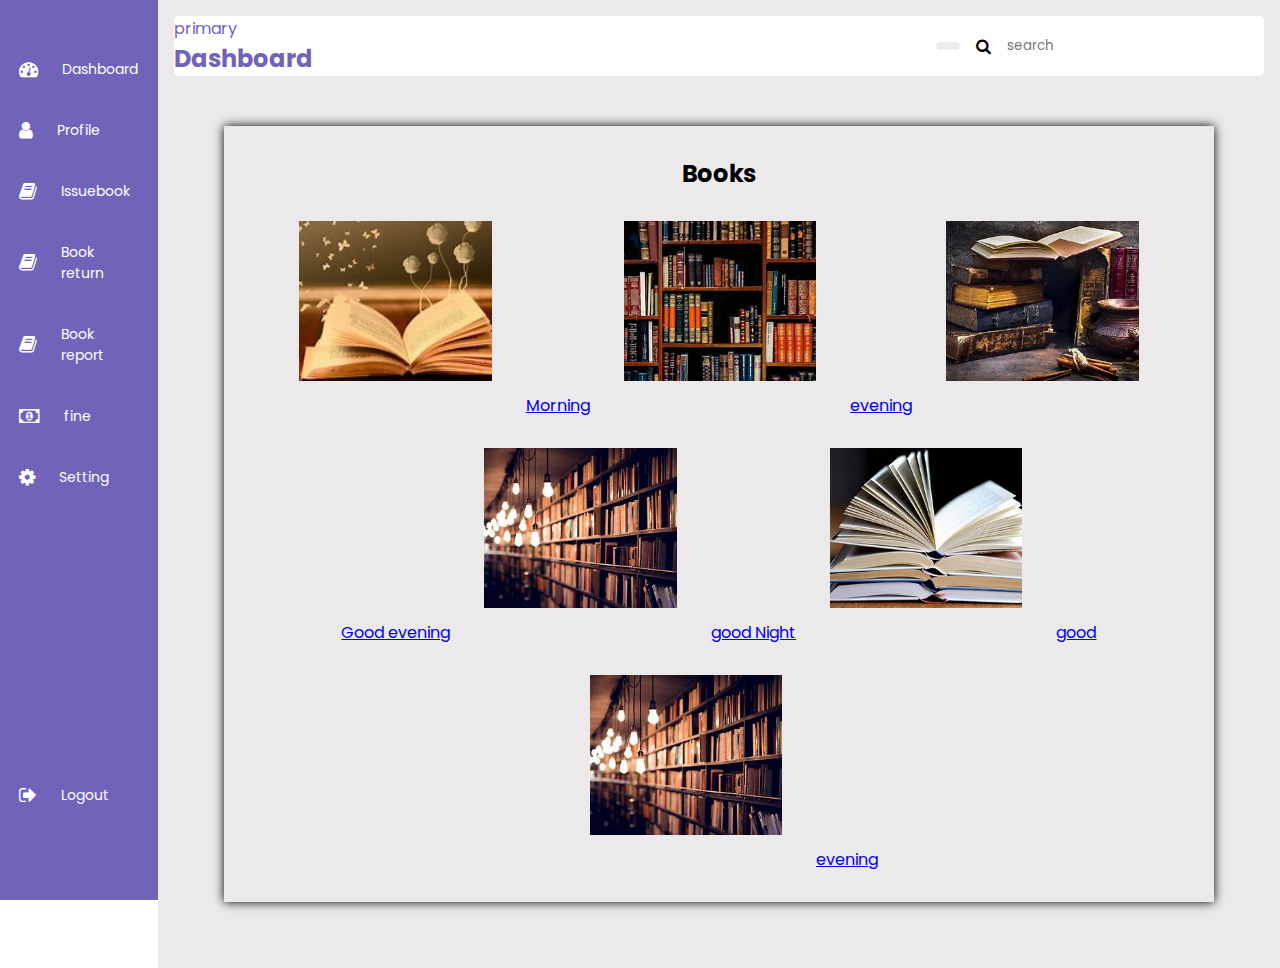
<file: index.html>
<!DOCTYPE html>
<html lang="en">
<head>
    <meta charset="UTF-8">
    <meta name="viewport" content="width=device-width, initial-scale=1.0">
    <title>LIBRARY MANAGEMENT</title>
    <link rel="stylesheet" href="style.css"/>
    <!--front Awsome cdn link-->
    <link
    rel="stylesheet"
    href="https://cdnjs.cloudflare.com/ajax/libs/font-awesome/4.7.0/css/font-awesome.min.css"/>
    <a href="issuebook.html"></a>
</head>
<body>
   <div class="sidebar">
        <div class="logo"></div>
        <ul class="menu">
<li class="active" >
<a href="#">
<i class="fa fa-tachometer"></i>
<span>Dashboard</span>
</a>
</li>
<li>
    <a href="profile.html">
    <i class="fa fa-user"></i>
    <span>Profile</span>
    </a>
    </li>
    <li>
        <a href="issuebook.html">
        <i class="fa fa-book"></i>
        <span>Issuebook</span>
        </a>
        </li>

        <li>
            <a href="return.html">
            <i class="fa fa-book"></i>
            <span>Book return</span>
            </a>
            </li>
            <li>
                <a href="report.html">
                <i class="fa fa-book"></i>
                <span>Book report</span>
                </a>
                </li>
        <li>
            <a href="fine.html">
         <i class="fa fa-money" aria-hidden="true"></i>
            <span>fine</span>
            </a>
            </li>
            <li>
                <a href="setting.html">
                <i class="fa fa-cog"></i>
                <span>Setting</span>
                </a>
                </li>
                <li class="logout">
                    <a href="#">
                    <i class="fa fa-sign-out"></i>
                    <span>Logout</span>
                    </a>
                    </li>
        </ul>
    </div>
    <div class="main--content">
    <div class="header--wrapper">
    <div class="header--title">
        <span>primary</span>
        <h2>Dashboard</h2>
    </div>
    
    <div class="user--info">
        <div class="search--box"></div>
        <i class="fa fa-solid fa-search"></i>
        <input type="text"placeholder="search" />
    </div>
    </div>

    <div class="imagebox">
        <h2>Books</h2>
        <img src="source/lib3.jpg" alt="img">
        <a href="#" class="b_a">Morning</a>


        <img src="source/lib2.jpg" alt="img">
        <a href="#" class="b_a">evening</a>
    
        <img src="source/lib4.jpg" alt="img">
        <a href="#" class="b_a">Good evening</a>


        <img src="source/lib.jpg" alt="img">
        <a href="#" class="b_a">good Night</a>

        <img src="source/lib6.jpg" alt="img">
        <a href="#" class="b_a">good </a>

        <img src="source/lib.jpg" alt="img">
        <a href="#" class="b_a">evening</a>




    </div>
    </div>
    
</body>
</html>
</file>
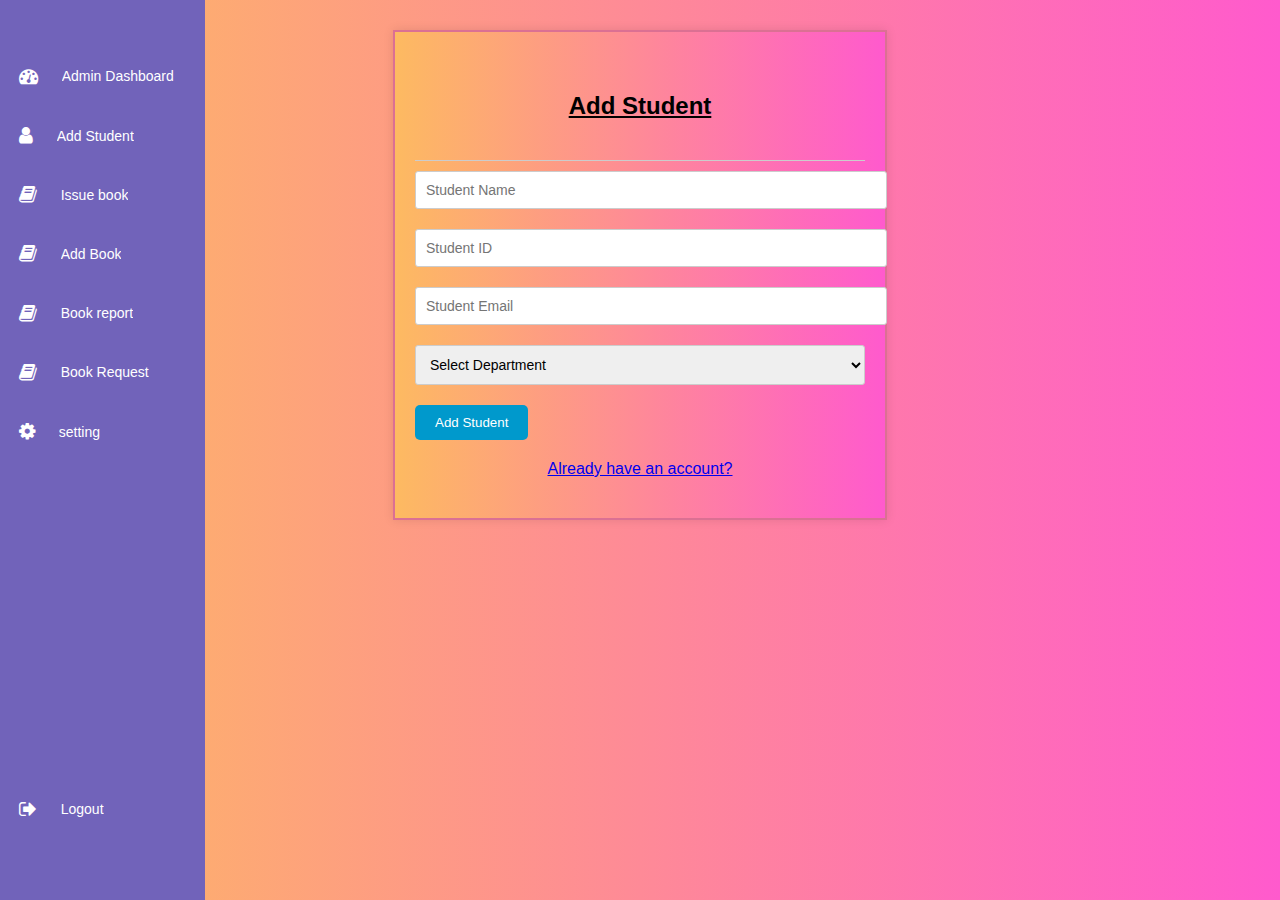
<file: addstudent.html>
<!DOCTYPE html>
<html lang="en">
<head>
    <meta charset="UTF-8">
    <meta name="viewport" content="width=device-width, initial-scale=1.0">
    <title>Add Student</title>

    <link
    rel="stylesheet"
    href="https://cdnjs.cloudflare.com/ajax/libs/font-awesome/4.7.0/css/font-awesome.min.css"/>






    <style>
        body {
            font-family: Arial, sans-serif;
            background: linear-gradient(90deg, #fdba61, #ff5acd);
        }

        .container {
            max-width: 450px;
            margin: 30px auto;
            background: linear-gradient(90deg, #fdba61, #ff5acd);

        
            padding: 20px;
            border-radius: solid rgb(189, 29, 29) 10px;
            border: solid palevioletred 2px;
            box-shadow: 0 0 10px rgba(0, 0, 0, 0.1);
        }
        h2{
            text-decoration: underline;
        }

        input[type="text"],
        input[type="email"],
        select {
            width: 100%;
            padding: 10px;
            margin: 10px 0;
            border: 1px solid #ccc;
            border-radius: 3px;
            font-size: 14px;
        }

        button {
            padding: 10px 20px;
            background-color: #0099cc;
            color: #fff;
            border: none;
            border-radius: 5px;
            cursor: pointer;
            transition: background-color 0.3s ease;
            margin-top: 10px;
            
        }

        button:hover {
            background-color: rgb(27, 21, 33);
        }

        .form-header {
            text-align: center;
            padding: 20px 0;
            border-bottom: 1px solid #ccc;
        }

        .form-footer {
            text-align: center;
            padding: 20px 0;
        }








        .sidebar{
    position: fixed;
    top: 0;
    left: 0;
    bottom: 0;
    width: 50px;
    height: 100vh;
    padding: 0.17rem;
    color:#fff ;
    overflow: hidden;
    transition: all 0.5s linear;
    background: rgba(113,99,186,255);
}
.sidebar:hover{
    width: 200px;
    transition: 0.1s;
}



.logo{
    height:80 ;
    padding: 16px;
}
.menu{
    height:88%;
    position: relative;
    list-style: none;
    padding: 0;
}
.menu li{
    padding:1rem;
    margin:8px 0;
    border-radius: all 0.5s ease-in-out;

}
.menu li:hover,
active{
    background: #e0e0e058;
}
.menu a{
    color:#fff;
    font-size: 14px;
    text-decoration: none;
    display: flex;
    align-items: center;
    gap: 1.5rem;

}
.menu a span{
    overflow:hidden;

}
.menu a i{
    font-size: 1.2rem;
}
.logout{
    position: absolute;
    bottom: 0;
    left: 0;
    width: 100%;}























    </style>
</head>
<body>


 <body>
    <div class="sidebar">
        <div class="logo"></div>
        <ul class="menu">
  <li class="active">
  <a href="admindashboard.html">
  <i class="fa fa-tachometer"></i>
  <span>Admin Dashboard</span>
  </a>
  </li>
  <li>
    <a href="addstudent.html">
    <i class="fa fa-user"></i>
    <span>Add Student</span>
    </a>
    </li>
    <li>
        <a href="issuebookadmin.html">
        <i class="fa fa-book"></i>
        <span>Issue book</span>
        </a>
        </li>
  
        <li>
            <a href="admin.html">  
            <i class="fa fa-book"></i>
            <span>Add Book</span>
            </a>
            </li>
            <li>
                <a href="issuereportadmin.html">
                <i class="fa fa-book"></i>
                <span>Book report</span>
                </a>
                </li>
        <li>
            <a href="bookrequestadmin.html">
         <i class="fa fa-book" aria-hidden="true"></i>
            <span>Book Request</span>
            </a>
            </li>
            <li>
                <a href="adminsetting.html">
                <i class="fa fa-cog"></i>
                <span>setting</span>
                </a>
                </li>
                <li class="logout">
                    <a href="#">
                    <i class="fa fa-sign-out"></i>
                    <span>Logout</span>
                    </a>
                    </li>
        </ul>
    </div>
























    <div class="container">
        <div class="form-header">
            <h2>Add Student</h2>
        </div>
        <form>
            <input type="text" name="studentName" placeholder="Student Name" required>
            <input type="text" name="studentID" placeholder="Student ID" required>
            <input type="email" name="studentEmail" placeholder="Student Email" required>
            <select name="department" required>
                <option value="">Select Department</option>
                <option value="Computer Science">Computer Science</option>
                <option value="Mechanical Engineering">Mechanical Engineering</option>
                <option value="Electrical Engineering">Electrical Engineering</option>
            </select>
            <button type="submit">Add Student</button>
        </form>
        <div class="form-footer">
            <a href="login.html">Already have an account?</a>
        </div>
    </div>
</body>
</html> 


<!-- 
<!DOCTYPE html>
<html lang="en">
<head>
    <meta charset="UTF-8">
    <meta name="viewport" content="width=device-width, initial-scale=1.0">
    <title>Admin Dashboard</title>
    <link rel="stylesheet" href="https://stackpath.bootstrapcdn.com/bootstrap/4.3.1/css/bootstrap.min.css">
    <link rel="stylesheet" href="https://cdnjs.cloudflare.com/ajax/libs/font-awesome/5.15.1/css/all.min.css">
    <style>
        .container {
            padding: 2rem 0rem;
        }

        .card-title {
            margin-bottom: 1rem;
        }

        .card {
            box-shadow: 0 4px 6px rgba(0, 0, 0, 0.1);
            transition: all 0.5s ease;
        }

        .card:hover {
            box-shadow: 0 7px 20px rgba(0, 0, 0, 0.2);
            transform: translateY(-10px);
        }

        .card:hover .card-img-top {
            transform: scale(1.1);
        }
    </style>
</head>
<body>
    <div class="container">
        <h1 class="text-center">Library Management System</h1>
        <h2 class="text-center">Admin Dashboard</h2>
        <div class="row">
            <div class="col-md-4">
                <div class="card">
                    <img class="card-img-top" src="https://via.placeholder.com/150" alt="Card image cap">
                    <div class="card-body">
                        <h5 class="card-title">Books</h5>
                        <p class="card-text">Manage all books related operations.</p>
                        <a href="#" class="btn btn-primary">Go to Books</a>
                    </div>
                </div>
            </div>
            <div class="col-md-4">
                <div class="card">
                    <img class="card-img-top" src="https://via.placeholder.com/150" alt="Card image cap">
                    <div class="card-body">
                        <h5 class="card-title">Users</h5>
                        <p class="card-text">Manage all users related operations.</p>
                        <a href="#" class="btn btn-primary">Go to Users</a>
                    </div>
                </div>
            </div>
            <div class="col-md-4">
                <div class="card">
                    <img class="card-img-top" src="https://via.placeholder.com/150" alt="Card image cap">
                    <div class="card-body">
                        <h5 class="card-title">Transactions</h5>
                        <p class="card-text">Manage all transactions related operations.</p>
                        <a href="#" class="btn btn-primary">Go to Transactions</a>
                    </div>
                </div>
            </div>
        </div>
    </div>
</body>
</html>
</file>
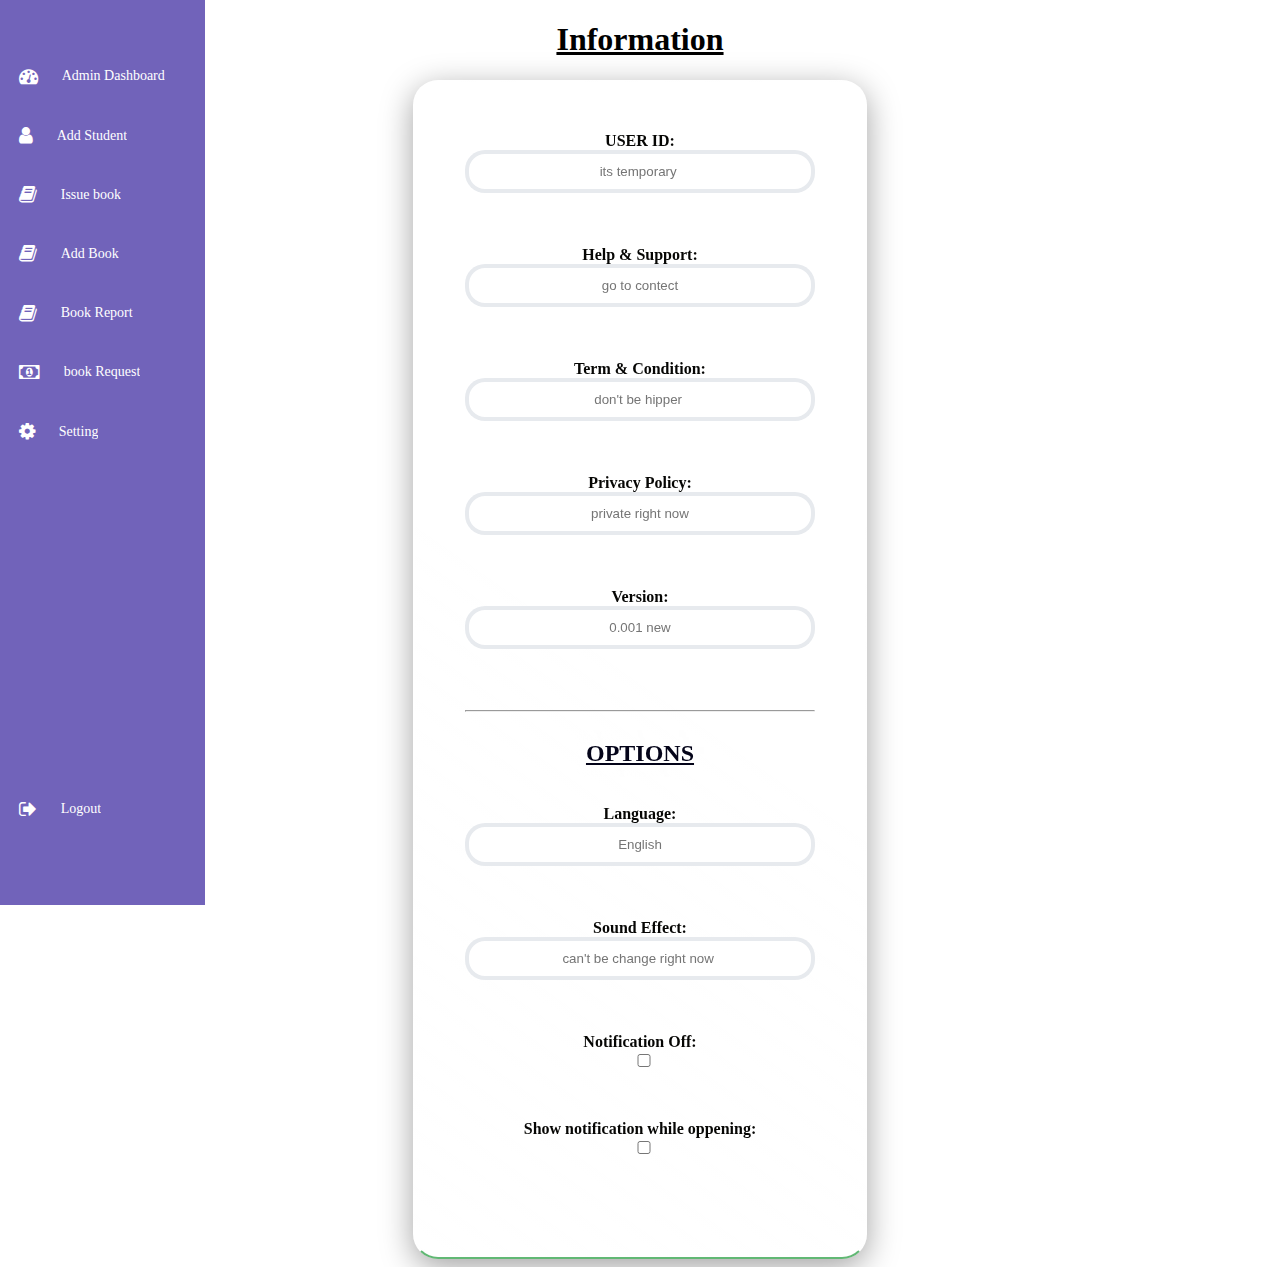
<file: adminsetting.html>
<!DOCTYPE html>
<html lang="en">
<head>
    <meta charset="UTF-8">
    <meta name="viewport" content="width=device-width, initial-scale=1.0">
    <title>setting </title>
    
    <link rel="stylesheet" href="style4.css">
    <link
    rel="stylesheet"
    href="https://cdnjs.cloudflare.com/ajax/libs/font-awesome/4.7.0/css/font-awesome.min.css"/>








</head>
<body>
    <div class="sidebar">
        <div class="logo"></div>
        <ul class="menu">
  <li class="active">
  <a href="admindashboard.html">
  <i class="fa fa-tachometer"></i>
  <span> Admin Dashboard</span>
  </a>
  </li>
  <li>
    <a href="addstudent.html">
    <i class="fa fa-user"></i>
    <span>Add Student</span>
    </a>
    </li>
    <li>
        <a href="issuebookadmin.html">
        <i class="fa fa-book"></i>
        <span>Issue book</span>
        </a>
        </li>
  
        <li>
            <a href="admin.css">
            <i class="fa fa-book"></i>
            <span>Add Book</span>
            </a>
            </li>
            <li>
                <a href="issuereportadmin.html">
                <i class="fa fa-book"></i>
                <span>Book Report</span>
                </a>
                </li>
        <li>
            <a href="bookrequestadmin.html">
         <i class="fa fa-money" aria-hidden="true"></i>
            <span>book Request</span>
            </a>
            </li>
            <li>
                <a href="adminsetting.html">
                <i class="fa fa-cog"></i>
                <span>Setting</span>
                </a>
                </li>
                <li class="logout">
                    <a href="login page.html">
                    <i class="fa fa-sign-out"></i>
                    <span>Logout</span>
                    </a>
                    </li>
        </ul>
    </div>
    <h1><u >Information</u></h1>
    <div class="form-container">
    <form action="/submit"method="post">
   
   <label><B>USER ID:</B></label>
   <input type="text" placeholder="its temporary ">
   <br><br/>
   <label><B>Help & Support:</B></label>
   <input type="text" placeholder="go to contect">
   <br><br/>
   <label><B>Term & Condition:</B></label>
   <input type="text" placeholder="don't be hipper ">
   <br><br/>
   <label><B>Privacy Policy:</B></label>
   <input type="text" placeholder="private right now">
   <br><br/>
   <label><B>Version:</B></label>
   <input type="text" placeholder="0.001 new">
   <br><br/>
   <hr>
   <h2><u>OPTIONS </u></h2>
   <br><br/>
   <label><B>Language:</B></label>
   <input type="text"placeholder="English">
   <br><br/>
   <label><B>Sound Effect:</B></label>
   <input type="text"placeholder="can't be change right now ">
   <br><br/>
   <label><B>Notification Off:</B> </label>
   <input type="checkbox"> 
   <br><br/>
   <label><B>Show notification while oppening:</B></label>
   <input type="checkbox">
   <br><br/>
   </form>
   </div>
   

</body>
</html>
</file>
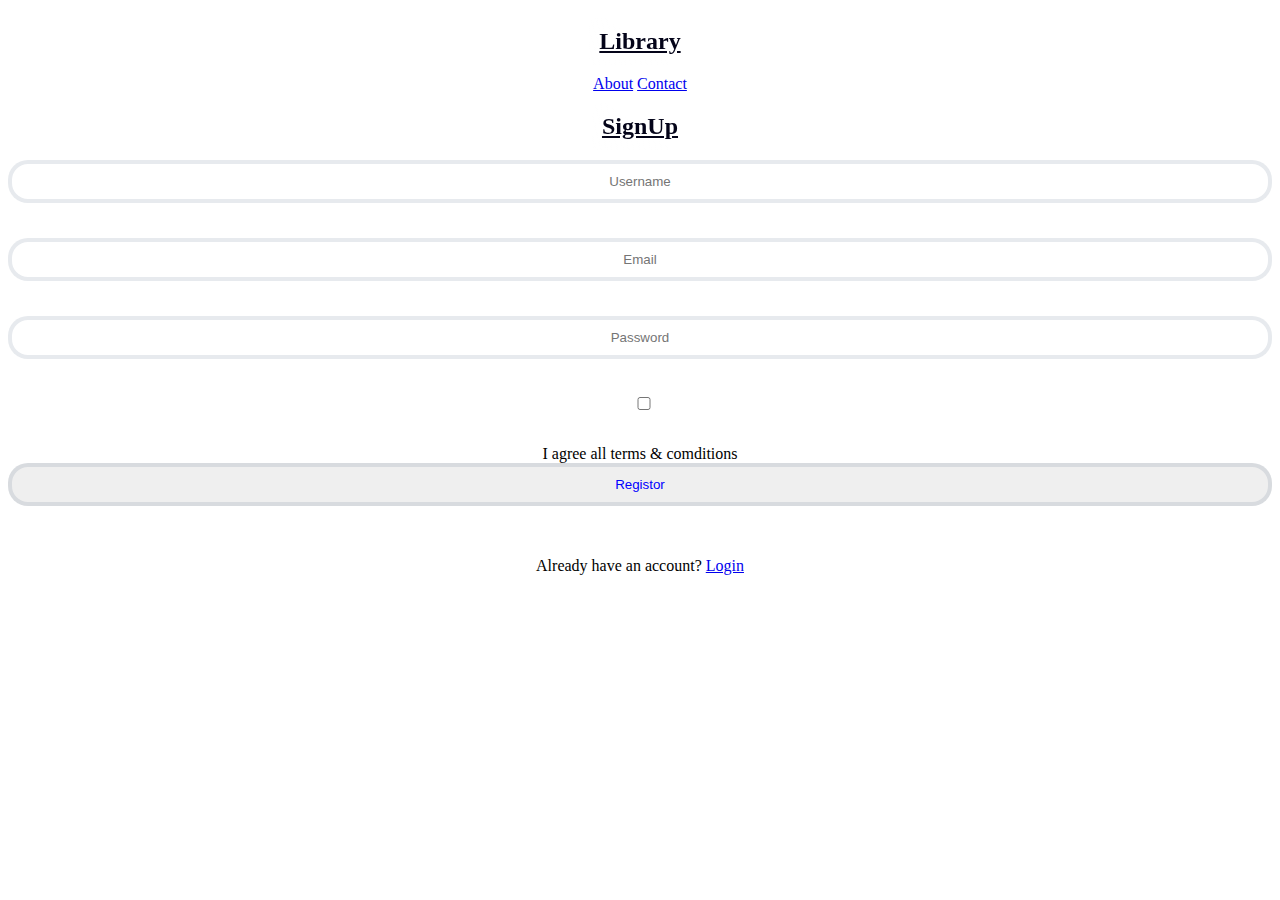
<file: content.html>
<!DOCTYPE html>
<html lang="en">
<head>
    <meta charset="UTF-8">
    <meta name="viewport" content="width=device-width, initial-scale=1.0">
    <title>λરρλɴ</title>
    <link rel="stylesheet" href="style3.css">
</head>

<body>
    <header>
        <h2 class="logo">Library</h2>
        <nav class="navigation">
            <a href="#">About</a>
            <a href="content.html">Contact</a>
        </nav>
    </header>

    <section>
        <div class="colour"></div>
        <div class="colour"></div>
        <div class="colour"></div>
        <div class="box">
            <div class="square" style="--i: 0"></div>
            <div class="square" style="--i: 1"></div>
            <div class="square" style="--i: 2"></div>
            <div class="square" style="--i: 3"></div>
            <div class="square" style="--i: 4"></div>
            <div class="container">
                <div class="form">
                    <h2>SignUp</h2>
                    <form>
                        <div class="input__box">
                            <input type="text" placeholder="Username" required/>
                        </div>
                        <div class="input__box">
                            <input type="email" placeholder="Email" required>
                        </div>
                        <div class="input__box">
                            <input type="password" placeholder="Password" required/>
                        </div>
                        <div class="checkbox">
                            <input type="checkbox" required> I agree all terms & comditions</input>
                        </div>
                        <div class="input__box">
                            <input type="submit" value="Registor" />
                        </div>
                        <p class="forget">
                            Already have an account? <a href="Login Page.html">Login</a>
                        </p>
                    </form>
                </div>
            </div>
        </div>
    </section>
</body>
</html>
</file>
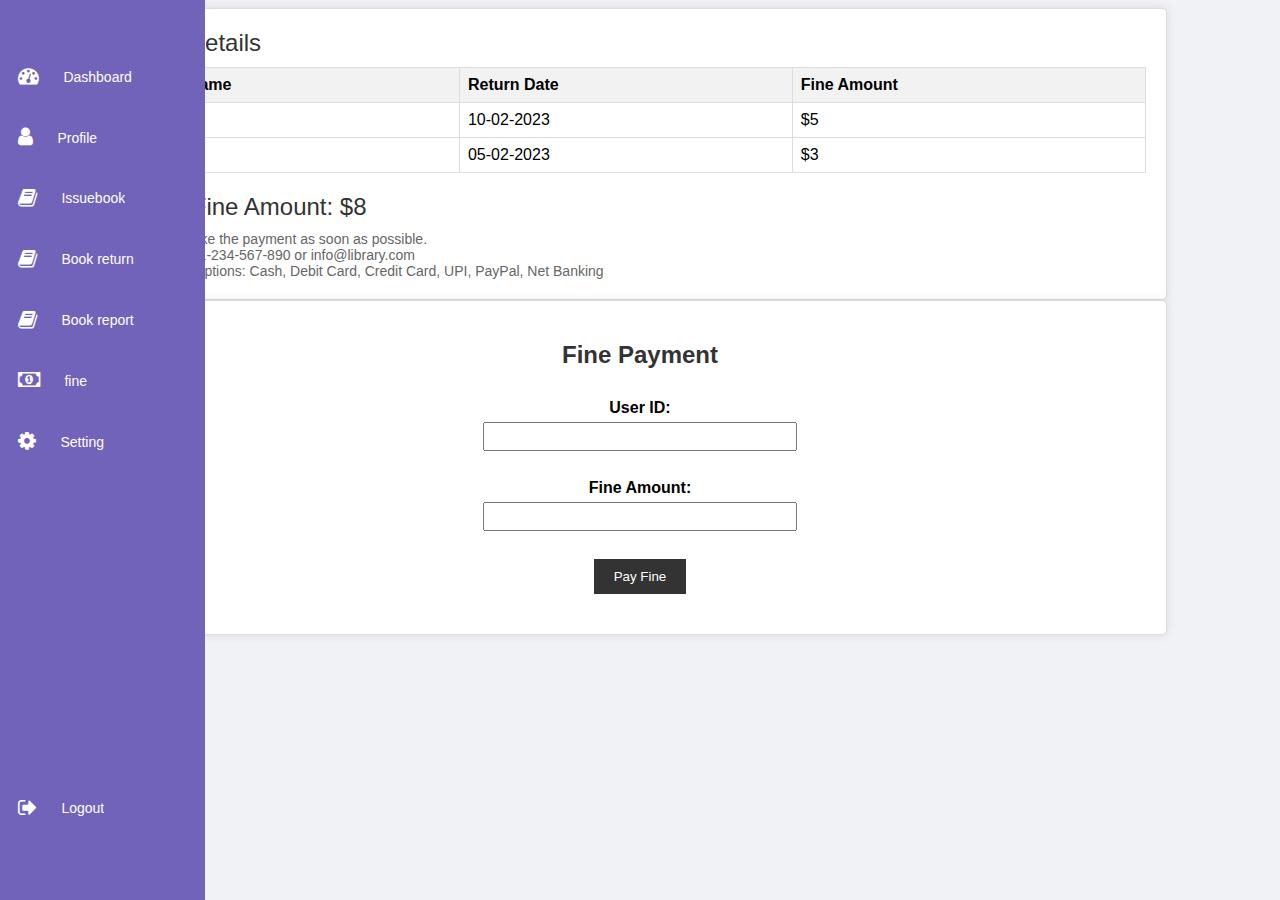
<file: fine.html>
<!-- <!DOCTYPE html>
<html lang="en">
<head>
    <meta charset="UTF-8">
    <meta name="viewport" content="width=device-width, initial-scale=1.0">
    <title>fine</title>
    <a href="index.html"></a>
    <a href="issuebook.html"></a>
    <a href="return.html"></a>
    <a href="report.html"></a>
    <a href="fine.html"></a>
    <a href="profile.html"></a>
    <link rel="stylesheet" href="style3.css">

</head>
<body>
    <h2>FINE</h2>
    <div class="form-container">
    <form action="/submit " method="post">
        
        
        <label><b>Book Name:</b></label>
        <input type="text" name="Book name"placeholder="Enter book name"required>
        <br><br/>
        <label><b>Author Name:</b></label>
        <input type="text" name="author name" placeholder="Enter Author name">
        <br><br/>
        <label><b>Issue Date:</b></label>
        <input type="date"required>
        <br><br/>
        
        <label><b>Return Date:</b></label>
        <input type="date"required>
        <br><br/>

        <label><b>
            Field:
        </b> Choose your course</label>
        <Select>
        <option value="BCA" >BCA</option>
        <option value="B.TEC" >BTEC</option>
        <option value="mCA" >MCA</option>
        <option value="B.Com" >B.Com</option>
        </Select>
        <br><br/>
        <label><b>Book Details:</b></label>
        <textarea row="3"col="5" placeholder="Give some datails"></textarea>
        <br><br/>

        <label><b>Excess days: 10 rupees day</b></label>
        <input type="number" placeholder=" enter your excess days"required>
        <br><br/>
        <label><b>Amount:</b></label>
        <input type="" placeholder="Enter the amount">
        <br><br/>
        <button type="submit"><b>Fine submit</b></button>
        </form>
        </div>
        
</body>
</html> --> 



<!DOCTYPE html>
<html>
<head>


    <link
    rel="stylesheet"
    href="https://cdnjs.cloudflare.com/ajax/libs/font-awesome/4.7.0/css/font-awesome.min.css"/>
    <a href="issuebook.html"></a>

<style>
body {
 font-family: Arial, sans-serif;

 
}

.container {
 width: 80%;
 margin: auto;
 padding: 20px;
 background-color: #f7f7f7;
 border: 1px solid #ddd;
 border-radius: 5px;
}

.fine-title {
 font-size: 24px;
 color: #333;
 margin-bottom: 10px;
}

.fine-table {
 width: 100%;
 border-collapse: collapse;
 margin-bottom: 20px;
}

.fine-table th, .fine-table td {
 border: 1px solid #ddd;
 padding: 8px;
 text-align: left;
}

.fine-table th {
 background-color: #f2f2f2;
 font-weight: bold;
}

.total-amount {
 font-size: 24px;
 color: #333;
 margin-bottom: 10px;
}

.footer {
 font-size: 14px;
 color: #666;
}
</style>
</head>
<body>

    <div class="sidebar">
        <div class="logo"></div>
        <ul class="menu">
  <li class="active">
  <a href="index.html">
  <i class="fa fa-tachometer"></i>
  <span>Dashboard</span>
  </a>
  </li>
  <li>
    <a href="profile.html">
    <i class="fa fa-user"></i>
    <span>Profile</span>
    </a>
    </li>
    <li>
        <a href="issuebook.html">
        <i class="fa fa-book"></i>
        <span>Issuebook</span>
        </a>
        </li>
  
        <li>
            <a href="return.html">
            <i class="fa fa-book"></i>
            <span>Book return</span>
            </a>
            </li>
            <li>
                <a href="report.html">
                <i class="fa fa-book"></i>
                <span>Book report</span>
                </a>
                </li>
        <li>
            <a href="fine.html">
         <i class="fa fa-money" aria-hidden="true"></i>
            <span>fine</span>
            </a>
            </li>
            <li>
                <a href="setting.html">
                <i class="fa fa-cog"></i>
                <span>Setting</span>
                </a>
                </li>
                <li class="logout">
                    <a href="#">
                    <i class="fa fa-sign-out"></i>
                    <span>Logout</span>
                    </a>
                    </li>
        </ul>
    </div>

<div class="container">
 <div class="fine-title">Fine Details</div>
  
 <table class="fine-table">
    <tr>
      <th>Book Name</th>
      <th>Return Date</th>
      <th>Fine Amount</th>
    </tr>
    <tr>
      <td>Book 1</td>
      <td>10-02-2023</td>
      <td>$5</td>
    </tr>
    <tr>
      <td>Book 2</td>
      <td>05-02-2023</td>
      <td>$3</td>
    </tr>
 </table>
  
 <div class="total-amount">Total Fine Amount: $8</div>
  
 <div class="footer">
    Please make the payment as soon as possible. <br>
    Contact: +1-234-567-890 or info@library.com <br>
    Payment Options: Cash, Debit Card, Credit Card, UPI, PayPal, Net Banking
 </div>
</div>
    <style>
        body {
            font-family: Arial, sans-serif;
            background-color: #f0f2f5;
             background-image: url('https://images.pexels.com/photos/1005324/literature-book-open-pages-1005324.jpeg?cs=srgb&dl=antique-book-book-bindings-1005324.jpg&fm=jpg');
            background-repeat: no-repeat;
            background-size: cover;
            background-position: center; 
           

            
        }

        .container {
            width: 80%;
            margin: auto;
            padding: 20px;
            background-color: #fff;
            box-shadow: 0 0 10px rgba(0, 0, 0, 0.1);
        }

        h2 {
            text-align: center;
            color: #333;
        }

        form {
            display: flex;
            flex-direction: column;
            align-items: center;
        }

        label {
            margin-top: 10px;
            font-weight: bold;
        }

        input {
            padding: 5px;
            margin-top: 5px;
            width: 300px;
        }

        button {
            background-color: #333;
            color: #fff;
            padding: 10px 20px;
            border: none;
            margin-top: 10px;
            cursor: pointer;
            transition: all 0.3s ease;
        }

        button:hover {
            background-color: rgb(20, 14, 96)93, 179, 245)
        }

        .result {
            margin-top: 20px;
            font-size: 24px;
            font-weight: bold;
            color: #333;
        }



        .sidebar{
    position: fixed;
    top: 0;
    left: 0;
    bottom: 0;
    width: 50px;
    height: 100vh;
    padding: 0.15rem;
    color:#fff ;
    overflow: hidden;
    transition: all 0.5s linear;
    background: rgba(113,99,186,255);
}
.sidebar:hover{
    width: 200px;
    transition: 0.1s;
}



.logo{
    height:80 ;
    padding: 16px;
}
.menu{
    height:88%;
    position: relative;
    list-style: none;
    padding: 0;
}
.menu li{
    padding:1rem;
    margin:8px 0;
    border-radius: all 0.5s ease-in-out;

}
.menu li:hover,
active{
    background: #e0e0e058;
}
.menu a{
    color:#fff;
    font-size: 14px;
    text-decoration: none;
    display: flex;
    align-items: center;
    gap: 1.5rem;

}
.menu a span{
    overflow:hidden;

}
.menu a i{
    font-size: 1.3rem;
}
.logout{
    position: absolute;
    bottom: 0;
    left: 0;
    width: 100%;}

    </style>

    <div class="container">
        <h2>Fine Payment</h2>
        <form id="fineForm">
            <label for="memberId">User ID:</label>
            <input type="text" id="memberId" name="memberId">
            <br>
            <label for="fineAmount">Fine Amount:</label>
            <input type="text" id="fineAmount" name="fineAmount">
            <br>
            <button type="submit">Pay Fine</button>
        </form>
        <div class="result" id="result"></div>
    </div>

    <script>
        document.getElementById('fineForm').addEventListener('submit', function(event) {
            event.preventDefault();

            var memberId = document.getElementById('memberId').value;
            var fineAmount = document.getElementById('fineAmount').value;

            // Implement the logic to check the member ID and pay the fine
            // This is a sample implementation and you need to replace it with your actual implementation
            if (memberId && fineAmount) {
                document.getElementById('result').textContent = 'Fine paid successfully!';
            } else {
                document.getElementById('result').textContent = 'Error: Invalid member ID or fine amount!';
            }
        });
    </script>
</body>
</html>
</file>
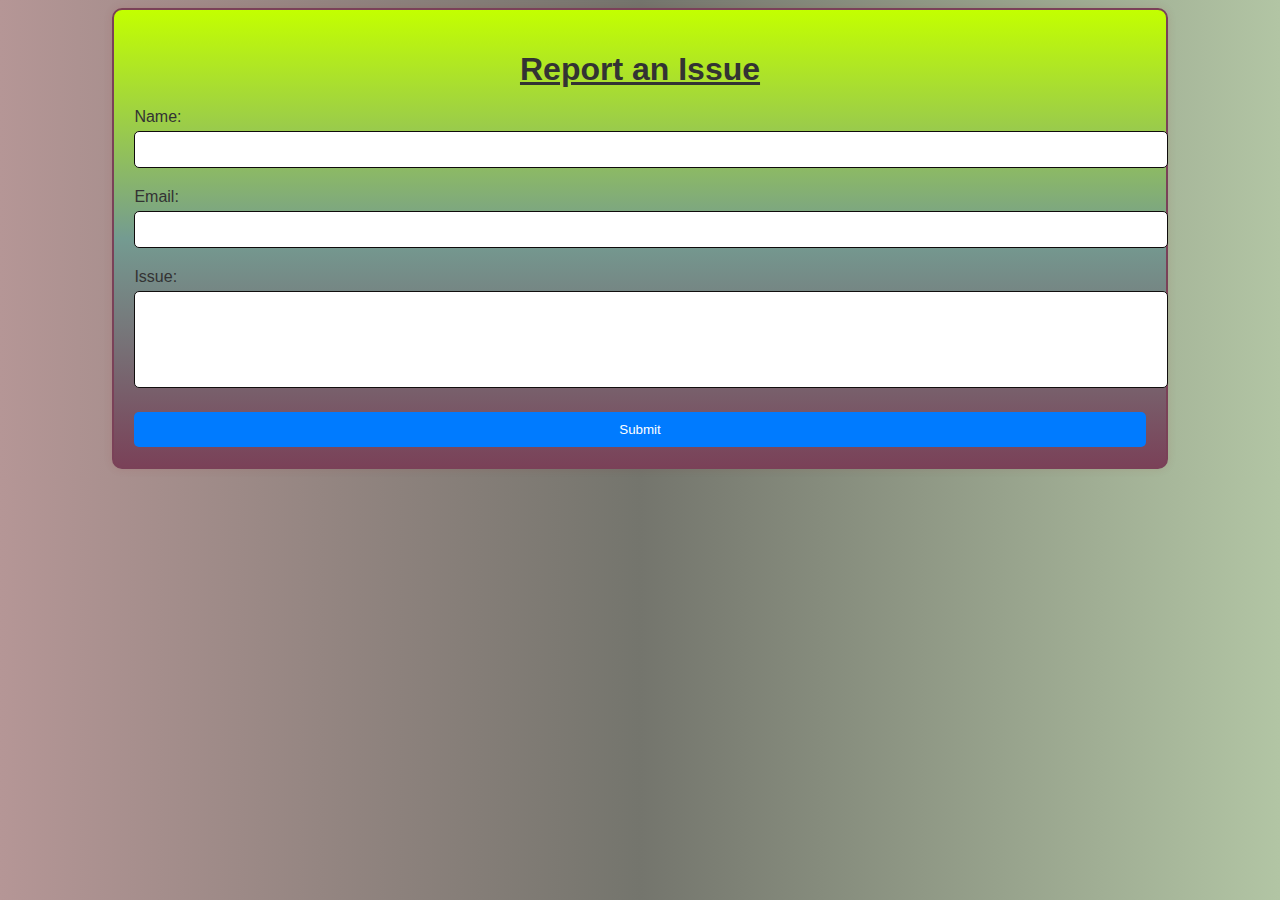
<file: issuereportadmin.html>
<!DOCTYPE html>
<html lang="en">
<head>
    <meta charset="UTF-8">
    <meta name="viewport" content="width=device-width, initial-scale=1.0">
    <title>Library Issue Report</title>
    <style>
        body {
            font-family: Arial, sans-serif;
            background:linear-gradient(90deg,#b59696,#74756d,#b2c5a4)
        }

        .container {
            width: 80%;
            margin: auto;
            padding: 20px;
            background-color: #fff;
            box-shadow: 0px 0px 10px rgba(136, 22, 22, 0.1);
            background:linear-gradient(180deg,#c3ff00,#749b91,#7a4158);
            border: 2px solid black;
            border-color: #7a4158;
            border-radius: 10px;
        }

        h1 {
            color: #333;
            text-align: center;
            margin-bottom: 20px;
            text-decoration: underline;
            

        }

        label {
            display: block;
            color: #333;
            margin-bottom: 5px;
        }

        input[type="text"], select {
            width: 100%;
            padding: 10px;
            border: 1px solid #0f0b0b;
            border-radius: 5px;
            margin-bottom: 20px;
            
        }

        textarea {
            width: 100%;
            padding: 10px;
            border: 1px solid #110e0e;
            border-radius: 5px;
            resize: none;
            margin-bottom: 20px;
        }

        button[type="submit"] {
            width: 100%;
            padding: 10px;
            background-color: #007BFF;
            /* background:linear-gradient(180deg,#c3ff00,#749b91,#7a4158); */
            color: #fff;
            border: none;
            border-radius: 5px;
            cursor: pointer;
            transition: background-color 0.3s ease;
        }

        button[type="submit"]:hover {
            background-color: #5f00b3;
        }

        @keyframes animate {
            0% {
                transform: translateY(-50px);
                opacity: 0;
            }
            100% {
                transform: translateY(0);
                opacity: 1;
            }
        }

        .container {
            animation: animate 1s ease-in-out;
        }
    </style>
</head>
<body>
    <div class="container">
        <h1>Report an Issue</h1>
        <form action="#">
            <label for="name">Name:</label>
            <input type="text" id="name" name="name" required>

            <label for="email">Email:</label>
            <input type="text" id="email" name="email" required>

            <label for="issue">Issue:</label>
            <textarea id="issue" name="issue" rows="5" required></textarea>

            <button type="submit">Submit</button>
        </form>
    </div>
</body>
</html>
</file>
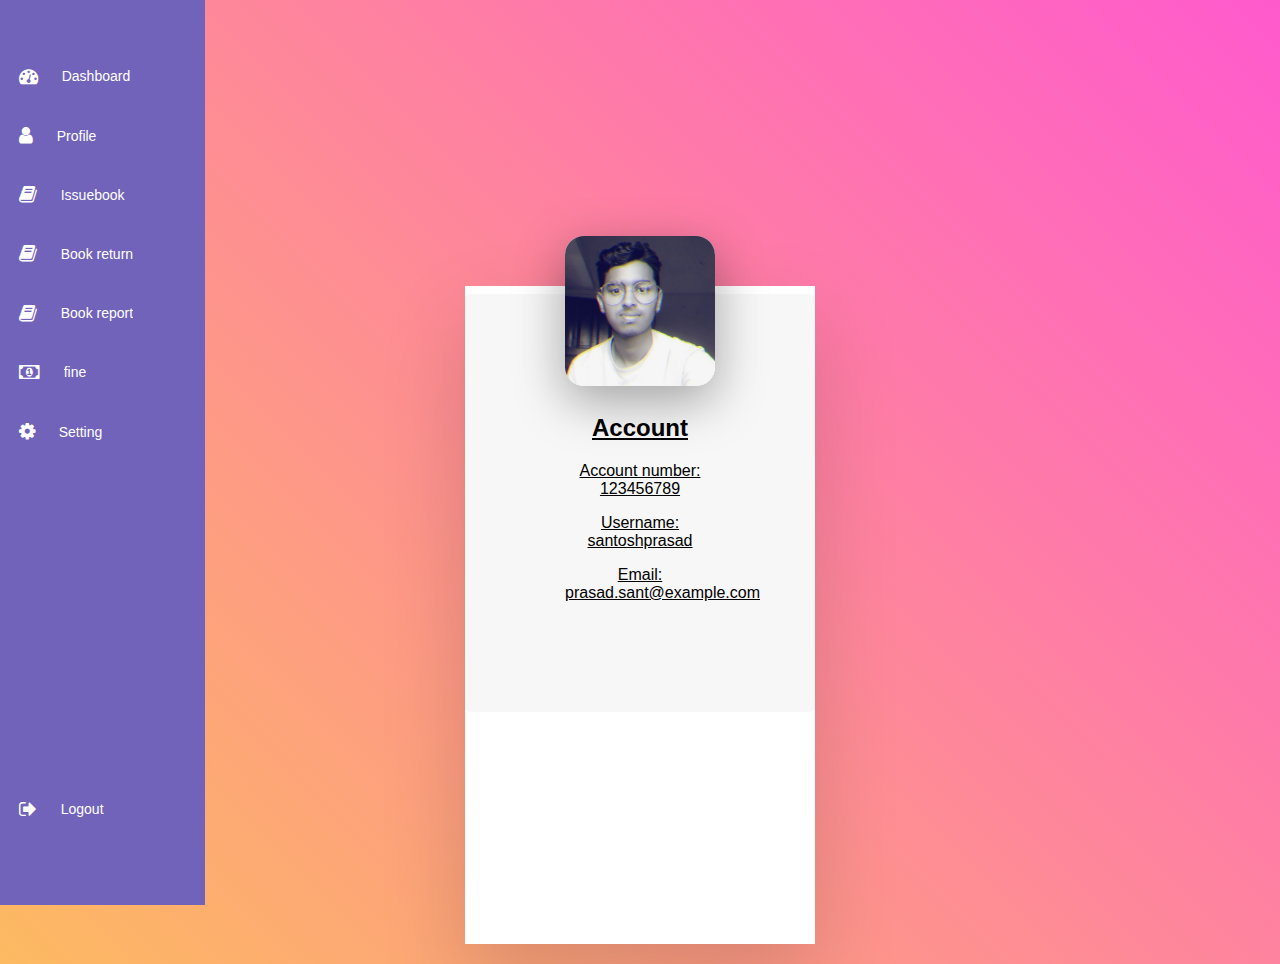
<file: profile.html>
<!DOCTYPE html>
<html lang="en">
<head>
    <meta charset="UTF-8">
    <meta name="viewport" content="width=device-width, initial-scale=1.0">
    <title>User Dashboard</title>
       <a href="issuebook.html"></a>
    <a href="return.html"></a>
    <a href="report.html"></a>
    <a href="fine.html"></a>
    <a href="profile.html"></a>
    <link
    rel="stylesheet"
    href="https://cdnjs.cloudflare.com/ajax/libs/font-awesome/4.7.0/css/font-awesome.min.css"/>




    <style>
        body {
            font-family: Arial, sans-serif;
            margin: 0;
            padding: 0;
            display: flex;
            justify-content: center;
            align-items: center;
            height: 100vh;
        
        }

        .dashboard {
            background-color: #c3bdd1;
            border-radius: 5px;
            padding: 20px;
            box-shadow: 0 2px 5px rgba(0, 0, 0, 0.1);
            width: 80%;
            max-width: 600px;
        }

        .dashboard h1 {
            margin-bottom: 20px;
            text-align: center;
            padding: 100%;
        }

        .dashboard-section {
            background-color: #f7f7f7;
            border-radius: 5px;
            padding: 100px;
            text-align: center;
            text-decoration: underline;

            margin-bottom: 20px;
            animation: fadeIn 1s ease-in-out;

        }

        .dashboard-section h2 {
            margin-bottom: 20px;
        }

        .dashboard-section p {
            margin-bottom: 10px;
        }

        @keyframes fadeIn {
            0% {
                opacity: 0;
            }
            100% {
                opacity: 1;
            }
        }


        

body {
    display:grid;
    padding-top: 4em;
    padding-inline: 1.5em;
    justify-content: space-around;
    align-items: center;
    min-height: 100vh;
    background: linear-gradient(45deg, #fdba61, #ff5acd);
}


.card {
    position: relative;
    width: 350px;
    height: 100px;
    padding-top: .5em;
    height: 650px;
    background: #fff;
    border-radius: 0px;
    box-shadow: 0 35px 80px rgba(0, 0, 0, 0.15);
    transition: 0.5s;
}
/* 
.card:hover {
    height: 450px;
    margin-top: 5em;
    margin-bottom: 5em;

}   */




.imgbox {
    position: absolute;
    left: 50%;
    top: -50px;
    width: 150px;
    height: 150px;
    transform: translateX(-50%);
    background: #fff;
    border-radius: 19px;
    overflow: hidden;
    transition: 0.5s;
    box-shadow: 0 15px 50px rgba(0, 0, 0, .35);
}


.imgbox img {
    position: absolute;
    top: 0;
    left: 0;
    width: 100%;
    height: 100%;
    object-fit: cover;
}

.card .content {
    position: absolute;
    width: 100%;
    height: 100%;
    display: flex;
    justify-content: center;
    align-items: flex-end;
    overflow: hidden;
}

.card .content .details {
    padding: 50%;
    text-align: center;
    width: 100%;
    transition: 0.5s;
    transform: translateY(150px);
}

.card:hover .content .details {
    transform: translateY(0px);
}

.card .content .details h2 {
    font-size: 1.50em;
    font-weight: 600;
    color: #302f2f;
    line-height: 1.2em;
}

.card .content .details h2 span {
    max-height: fit-content;
    font-size: 0.70rem;
    font-weight: 500;
    opacity: 0.5;
}

.card .content .details .data {
    text-align: left;
    font-size: 1.2rem;
    padding-top: 1rem;
}

.card .content .details .data span {
    font-size: 1.2rem;
    text-align: left;
    color: #000000;
    margin-right: .5rem;
} 


.sidebar{
    position: fixed;
    top: 0;
    left: 0;
    bottom: 0;
    width: 50px;
    height: 100vh;
    padding: 0.17rem;
    color:#fff ;
    overflow: hidden;
    transition: all 0.5s linear;
    background: rgba(113,99,186,255);
}
.sidebar:hover{
    width: 200px;
    transition: 0.1s;
}



.logo{
    height:80 ;
    padding: 16px;
}
.menu{
    height:88%;
    position: relative;
    list-style: none;
    padding: 0;
}
.menu li{
    padding:1rem;
    margin:8px 0;
    border-radius: all 0.5s ease-in-out;

}
.menu li:hover,
active{
    background: #e0e0e058;
}
.menu a{
    color:#fff;
    font-size: 14px;
    text-decoration: none;
    display: flex;
    align-items: center;
    gap: 1.5rem;

}
.menu a span{
    overflow:hidden;

}
.menu a i{
    font-size: 1.2rem;
}
.logout{
    position: absolute;
    bottom: 0;
    left: 0;
    width: 100%;}

</style>
<body>





    <div class="sidebar">
        <div class="logo"></div>
        <ul class="menu">
<li class="active" >
<a href="index.html">
<i class="fa fa-tachometer"></i>
<span>Dashboard</span>
</a>
</li>
<li>
    <a href="profile.html">
    <i class="fa fa-user"></i>
    <span>Profile</span>
    </a>
    </li>
    <li>
        <a href="issuebook.html">
        <i class="fa fa-book"></i>
        <span>Issuebook</span>
        </a>
        </li>

        <li>
            <a href="return.html">
            <i class="fa fa-book"></i>
            <span>Book return</span>
            </a>
            </li>
            <li>
                <a href="report.html">
                <i class="fa fa-book"></i>
                <span>Book report</span>
                </a>
                </li>
        <li>
            <a href="fine.html">
         <i class="fa fa-money" aria-hidden="true"></i>
            <span>fine</span>
            </a>
            </li>
            <li>
                <a href="setting.html">
                <i class="fa fa-cog"></i>
                <span>Setting</span>
                </a>
                </li>
                <li class="logout">
                    <a href="#">
                    <i class="fa fa-sign-out"></i>
                    <span>Logout</span>
                    </a>
                    </li>
        </ul>
    </div>
    <div class="card">
        <div class="imgbox">
            <img src="source/Snapchat-1728524468.jpg" alt="santosh">

        </div>
        <div class="dashboard-section">
            <h2>Account</h2>
            <p>Account number: 123456789</p>
            <p>Username: santoshprasad</p>
            <p>Email: prasad.sant@example.com</p>
        </div>
    </div>

</body>
</html>
</file>
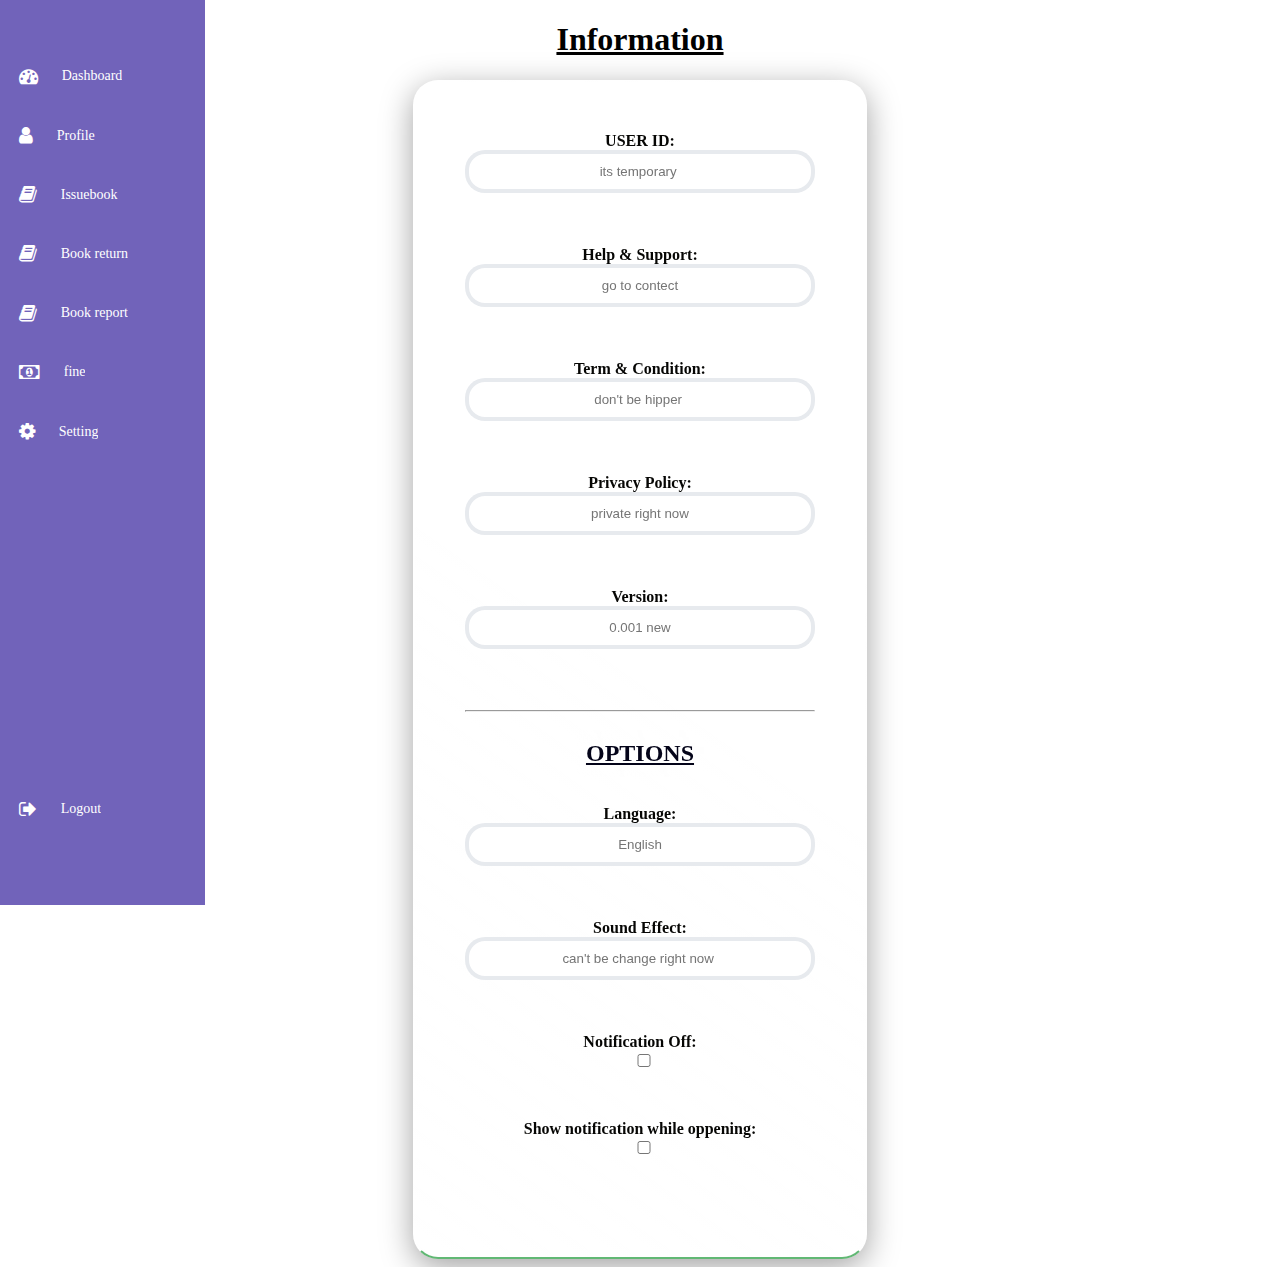
<file: setting.html>
<!DOCTYPE html>
<html lang="en">
<head>
    <meta charset="UTF-8">
    <meta name="viewport" content="width=device-width, initial-scale=1.0">
    <title>setting </title>
    <a href="index.html"></a>
    <a href="issuebook.html"></a>
    <a href="return.html"></a>
    <a href="report.html"></a>
    <a href="fine.html"></a>
    <a href="profile.html"></a>
    <link rel="stylesheet" href="style4.css">
    <link
    rel="stylesheet"
    href="https://cdnjs.cloudflare.com/ajax/libs/font-awesome/4.7.0/css/font-awesome.min.css"/>








</head>
<body>
    <div class="sidebar">
        <div class="logo"></div>
        <ul class="menu">
  <li class="active">
  <a href="index.html">
  <i class="fa fa-tachometer"></i>
  <span>Dashboard</span>
  </a>
  </li>
  <li>
    <a href="profile.html">
    <i class="fa fa-user"></i>
    <span>Profile</span>
    </a>
    </li>
    <li>
        <a href="issuebook.html">
        <i class="fa fa-book"></i>
        <span>Issuebook</span>
        </a>
        </li>
  
        <li>
            <a href="return.html">
            <i class="fa fa-book"></i>
            <span>Book return</span>
            </a>
            </li>
            <li>
                <a href="report.html">
                <i class="fa fa-book"></i>
                <span>Book report</span>
                </a>
                </li>
        <li>
            <a href="fine.html">
         <i class="fa fa-money" aria-hidden="true"></i>
            <span>fine</span>
            </a>
            </li>
            <li>
                <a href="setting.html">
                <i class="fa fa-cog"></i>
                <span>Setting</span>
                </a>
                </li>
                <li class="logout">
                    <a href="#">
                    <i class="fa fa-sign-out"></i>
                    <span>Logout</span>
                    </a>
                    </li>
        </ul>
    </div>
    <h1><u >Information</u></h1>
    <div class="form-container">
    <form action="/submit"method="post">
   
   <label><B>USER ID:</B></label>
   <input type="text" placeholder="its temporary ">
   <br><br/>
   <label><B>Help & Support:</B></label>
   <input type="text" placeholder="go to contect">
   <br><br/>
   <label><B>Term & Condition:</B></label>
   <input type="text" placeholder="don't be hipper ">
   <br><br/>
   <label><B>Privacy Policy:</B></label>
   <input type="text" placeholder="private right now">
   <br><br/>
   <label><B>Version:</B></label>
   <input type="text" placeholder="0.001 new">
   <br><br/>
   <hr>
   <h2><u>OPTIONS </u></h2>
   <br><br/>
   <label><B>Language:</B></label>
   <input type="text"placeholder="English">
   <br><br/>
   <label><B>Sound Effect:</B></label>
   <input type="text"placeholder="can't be change right now ">
   <br><br/>
   <label><B>Notification Off:</B> </label>
   <input type="checkbox"> 
   <br><br/>
   <label><B>Show notification while oppening:</B></label>
   <input type="checkbox">
   <br><br/>
   </form>
   </div>
   

</body>
</html>
</file>
<file: style.css>
/* import kya ha google font cdn link*/
@import url("http://fonts.googleapis.com/css2?family=poppins:wght@400;600&display=swap");
*{
margin: 0;
padding:0;
border: none;
outline: none;
box-sizing: border-box;
font-family: "poppins",sans-serif;
}
body{
    display: flex;

}
.sidebar{
    position: sticky;
    top: 0;
    left: 0;
    bottom: 0;
    width: 50px;
    height: 100vh;
    padding: 0.17rem;
    color:#fff ;
    overflow: hidden;
    transition: all 0.5s linear;
    background: rgba(113,99,186,255);
    /* content-visibility:hidden; */
    align-items: center;
    justify-content: center;
}
.sidebar:hover{
    width: 180px;
    transition: 0.1s;

    /* content-visibility:visible; */
    
}
    



.logo{
    height:80 ;
    padding: 16px;
}
.menu{
    height:88%;
    position: relative;
    list-style: none;
    padding: 0;
}
.menu li{
    padding:1rem;
    margin:8px 0;
    border-radius: all 0.5s ease-in-out;

}
.menu li:hover,
active{
    background: #e0e0e058;
}
.menu a{
    color:#fff;
    font-size: 14px;
    text-decoration: none;
    display: flex;
    align-items: center;
    gap: 1.5rem;

}
.menu a span{
    overflow:hidden;

}
.menu a i{
    font-size: 1.2rem;
}
.logout{
    position: absolute;
    bottom: 0;
    left: 0;
    width: 100%;
}
/* main body section****/
.main--content{
    position: relative;
    background:#ebe9e9;
    width: 100%;
    padding: 1rem;   
}
.header--wrapper img{
    width: 50px;
    height: 50px;
    cursor: pointer;
    border-radius: 50%;}
 .header--wrapper{
    display:flex;
    justify-content: space-between;
    align-items: center; 
    flex-wrap: wrap;   
    background: #fff;
    border-radius: 5px;
    padding: 10px 2rm;
    margin-bottom: 1rem;
 }
 .header--title
 {
    color: rgba(113,99,186,255);

 }
 .user--info
 {
    display:flex;
    align-items:center;
    gap:1rem;
 }
 .search--box
 {
    background: rgb(236,236,236);
    border-radius: 15px;
    color: rgba(113,99,186,255);
    display: flex;
    align-items: center;
    gap: 5px;
    padding: 4px 12px;
 }
 .search--box input{
    background: transparent;
    padding: 10px;
 }
 .search--box i{
    font-size: 1.2rem;
    cursor: pointer;
    transition: all 0.5s ease-out;

 }
 .search--box inline-size: hover{
transform: scale(1.2);
 }
 /* card container*/

 












 .dashboard {
    background-color: #b5adc9;
    border-radius: 5px;
    padding: 20px;
    box-shadow: 0 2px 5px rgba(0, 0, 0, 0.1);
    width: 80%;
    max-width: 600px;
}


.dashboard-section {
    background-color: #e6d3d3;
    border-radius: 5px;
    padding: 20px;
    margin-bottom: 20px;
    animation: fadeIn 1s ease-in-out;
}

.dashboard-section h2 {
    margin-bottom: 20px;
}

.dashboard-section p {
    margin-bottom: 10px;
}

@keyframes fadeIn {
    0% {
        opacity: 0;
    }
    100% {
        opacity: 1;
    }
}
.image-section{
    text-align: center;
    justify-content: center;
    text-decoration:underline;
    color: rgb(40, 82, 82)

}


.imagebox
{
    padding: 30px;
    margin: 50px;
    justify-content: center;
    text-align: center;
    display: flexbox;
    row-gap: 10px;
    align-items: center;
    justify-items: center;
    box-shadow: 0 0 10px ;
}

img{
    display: flexbox;
    width: 25%;
    height: 200px;
    object-fit: cover;
    padding: 20px;
    margin:10px;
    border: 2em black;
    box-sizing: 25px;
    cursor: pointer;
}

.b_a
{
    display:inline;
    justify-content:left;
    align-items:left;   

}
</file>
<file: style4.css>
/* @import url('https://fonts.googleapis.com/css?family=Poppins:100,200,300,400,500,600,700,800,900');

 {
    margin: 0;
    padding: 0font-size: 62.5%;
    box-sizing: border-box;
    font-family: 'Poppins', sans-serif;
}
body {
    display:grid;
    padding-top: 4em;
    padding-inline: 1.5em;
    justify-content: space-around;
    align-items: center;
    min-height: 100vh;
    background: linear-gradient(45deg, #fdba61, #ff5acd);
}

.card {
    position: relative;
    width: 350px;
    height: 200px;
    padding-top: .5em;
    /* height: 450px;
    background: #fff;
    border-radius: 20px;
    box-shadow: 0 35px 80px rgba(0, 0, 0, 0.15);
    transition: 0.5s;
}

.card:hover {
    height: 450px;
    margin-top: 5em;
    margin-bottom: 5em;
}

.imgbox {
    position: absolute;
    left: 50%;
    top: -50px;
    width: 150px;
    height: 150px;
    transform: translateX(-50%);
    background: #fff;
    border-radius: 20px;
    overflow: hidden;
    transition: 0.5s;
    box-shadow: 0 15px 50px rgba(0, 0, 0, .35);
}

.card:hover .imgbox {
    width: 250px;
    height: 250px;
}

.imgbox img {
    position: absolute;
    top: 0;
    left: 0;
    width: 100%;
    height: 100%;
    object-fit: cover;
}

.card .content {
    position: absolute;
    width: 100%;
    height: 100%;
    display: flex;
    justify-content: center;
    align-items: flex-end;
    overflow: hidden;
}

.card .content .details {
    padding: 10%;
    text-align: center;
    width: 100%;
    transition: 0.5s;
    transform: translateY(150px);
}

.card:hover .content .details {
    transform: translateY(0px);
}

.card .content .details h2 {
    font-size: 1.50em;
    font-weight: 600;
    color: #302f2f;
    line-height: 1.2em;
}

.card .content .details h2 span {
    max-height: fit-content;
    font-size: 0.70rem;
    font-weight: 500;
    opacity: 0.5;
}

.card .content .details .data {
    text-align: left;
    font-size: 1.2rem;
    padding-top: 1rem;
}

.card .content .details .data span {
    font-size: 1.2rem;
    text-align: left;
    color: #000000;
    margin-right: .5rem;
}*/



body{
    font-family: 'Times New Roman', Times, serif;
    text-align: center;
    background: url('https://img.freepik.com/free-photo/book-library-with-open-textbook_1150-5920.jpg?w=826&t=st=1699107639~exp=1699108239~hmac=8e97492c361ad66b1571fec3c27339a8b14d69da449a0103caf025da308903d7')no-repeat;
    background-size: cover;
    background-position: center;
    background-attachment: fixe;
    


}
.form-container
{
    width: 65%;
    max-width: 350px;
    margin: 0 auto;
    padding: 50px;
    background-color:#f5f5f5;
    box-shadow: 0 8px 32px 0 rgba(0, 0 , 0,0.37);
    /* -webkit-box-shadow:  0 2px 4px rgba(147, 42, 42, 0.1); */
    animation: slideIn 0.5s forwards;
    border:2px solid rgba(255, 255, 255, 0.18);
    border-radius: 25px;
    position: relative;
    background: transparent;
    background:linear-gradient(35deg,rgba(255,255,255,0.1),rgba(255,255,255,0),rgba(255,200,255,0));
backdrop-filter: blur(20px);
-webkit-backdrop-filter: blur(25px);
border-bottom-color:rgba(13, 147, 42, 0.65);



    
    
}
@keyframes slideIn {
0%
{
    transform: translateY(-100%);
}
100%{
    transform: translate(0);
}

}
label{
    font-display: block;
    margin-bottom: 5px;
    color: rgb(6, 6, 4);
}
input{
    width: 100%;
    padding: 10px 8px;
    margin-bottom: 35px;
    box-sizing: border-box;
    border:4px solid rgb(148, 121, 121);
    text-align: center;
    color: blue;
    border-radius: 20px;
    border-color: rgba(15, 52 , 85, .1);
    display: inline-block;
}
button[type=submit]{


    background-color: #45a050;
    color:rgb(20, 3, 3);
    padding: 10px 50px;
    cursor: pointer;
    width: 50%;
    border-radius: 4px;
    text-transform: uppercase;
    font-weight: bolder;
    text-align: center;
    margin: 13px;
    background:linear-gradient(35deg,rgba(255,255,255,0.1),rgba(255,255,255,0),rgba(255,200,255,0));
    backdrop-filter: blur(20px);
    transition: all 0.3s ease-in-out;
    border: none;
 
}

button[type=submit]:hover{

    background-color: #45a049;

}

h2{
    color: rgb(4, 4, 25);
    text-decoration:underline;
    background-color: #15ab27;
   display:inline-block;
   padding: 10px;
   margin: 10px;
   border-radius: 6px;
   box-shadow: #080b08;
   background:linear-gradient(35deg,rgba(255,255,255,0.1),rgba(255,255,255,0),rgba(255,200,255,0));
   backdrop-filter: blur(20px);



}
select
{
    border-radius: 20px;
    color: rgb(17, 9, 120);
    padding: 5px;
}
textarea
{
    background-color: #c4d7c5;
    border-radius: 5px;
    color: rgb(13, 29, 72);
}








.sidebar{
    position: fixed;
    top: 0;
    left: 0;
    bottom: 0;
    width: 50px;
    height: 100vh;
    padding: 0.17rem;
    color:#fff ;
    overflow: hidden;
    transition: all 0.5s linear;
    background: rgba(113,99,186,255);
}
.sidebar:hover{
    width: 200px;
    transition: 0.1s;
}



.logo{
    height:80 ;
    padding: 16px;
}
.menu{
    height:88%;
    position: relative;
    list-style: none;
    padding: 0;
}
.menu li{
    padding:1rem;
    margin:8px 0;
    border-radius: all 0.5s ease-in-out;

}
.menu li:hover,
active{
    background: #e0e0e058;
}
.menu a{
    color:#fff;
    font-size: 14px;
    text-decoration: none;
    display: flex;
    align-items: center;
    gap: 1.5rem;

}
.menu a span{
    overflow:hidden;

}
.menu a i{
    font-size: 1.2rem;
}
.logout{
    position: absolute;
    bottom: 0;
    left: 0;
    width: 100%;}
</file>
<file: style3.css>
/* @import url('https://fonts.googleapis.com/css?family=Poppins:100,200,300,400,500,600,700,800,900');

 {
    margin: 0;
    padding: 0font-size: 62.5%;
    box-sizing: border-box;
    font-family: 'Poppins', sans-serif;
}
body {
    display:grid;
    padding-top: 4em;
    padding-inline: 1.5em;
    justify-content: space-around;
    align-items: center;
    min-height: 100vh;
    background: linear-gradient(45deg, #fdba61, #ff5acd);
}

.card {
    position: relative;
    width: 350px;
    height: 200px;
    padding-top: .5em;
    /* height: 450px;
    background: #fff;
    border-radius: 20px;
    box-shadow: 0 35px 80px rgba(0, 0, 0, 0.15);
    transition: 0.5s;
}

.card:hover {
    height: 450px;
    margin-top: 5em;
    margin-bottom: 5em;
}

.imgbox {
    position: absolute;
    left: 50%;
    top: -50px;
    width: 150px;
    height: 150px;
    transform: translateX(-50%);
    background: #fff;
    border-radius: 20px;
    overflow: hidden;
    transition: 0.5s;
    box-shadow: 0 15px 50px rgba(0, 0, 0, .35);
}

.card:hover .imgbox {
    width: 250px;
    height: 250px;
}

.imgbox img {
    position: absolute;
    top: 0;
    left: 0;
    width: 100%;
    height: 100%;
    object-fit: cover;
}

.card .content {
    position: absolute;
    width: 100%;
    height: 100%;
    display: flex;
    justify-content: center;
    align-items: flex-end;
    overflow: hidden;
}

.card .content .details {
    padding: 10%;
    text-align: center;
    width: 100%;
    transition: 0.5s;
    transform: translateY(150px);
}

.card:hover .content .details {
    transform: translateY(0px);
}

.card .content .details h2 {
    font-size: 1.50em;
    font-weight: 600;
    color: #302f2f;
    line-height: 1.2em;
}

.card .content .details h2 span {
    max-height: fit-content;
    font-size: 0.70rem;
    font-weight: 500;
    opacity: 0.5;
}

.card .content .details .data {
    text-align: left;
    font-size: 1.2rem;
    padding-top: 1rem;
}

.card .content .details .data span {
    font-size: 1.2rem;
    text-align: left;
    color: #000000;
    margin-right: .5rem;
}*/



body{
    font-family: 'Times New Roman', Times, serif;
    text-align: center;
    background-image: url("https://th.bing.com/th/id/OIP.Mwnf06APs8isoZK0_1kQVwHaFV?rs=1&pid=ImgDetMain");
    background-size: cover;
    background-position: center;
    background-attachment: fixe;
    


}
.form-container
{
    width: 65%;
    max-width: 350px;
    margin: 0 auto;
    padding: 50px;
    background-color:#f5f5f5;
    box-shadow: 0 8px 32px 0 rgba(0, 0 , 0,0.37);
    /* -webkit-box-shadow:  0 2px 4px rgba(147, 42, 42, 0.1); */
    animation: slideIn 0.5s forwards;
    border:2px solid rgba(255, 255, 255, 0.18);
    border-radius: 25px;
    position: relative;
    background: transparent;
    background:linear-gradient(35deg,rgba(255,255,255,0.1),rgba(255,255,255,0),rgba(255,200,255,0));
backdrop-filter: blur(20px);
-webkit-backdrop-filter: blur(25px);
border-bottom-color:rgba(13, 147, 42, 0.65);



    
    
}
@keyframes slideIn {
0%
{
    transform: translateY(-100%);
}
100%{
    transform: translate(0);
}

}
label{
    font-display: block;
    margin-bottom: 5px;
    color: rgb(181, 212, 23);
}
input{
    width: 100%;
    padding: 10px 8px;
    margin-bottom: 35px;
    box-sizing: border-box;
    border:4px solid rgb(148, 121, 121);
    text-align: center;
    color: blue;
    border-radius: 20px;
    border-color: rgba(15, 52 , 85, .1);
    display: inline-block;
}
button[type=submit]{


    background-color: #45a050;
    color:rgb(20, 3, 3);
    padding: 10px 50px;
    cursor: pointer;
    width: 50%;
    border-radius: 4px;
    text-transform: uppercase;
    font-weight: bolder;
    text-align: center;
    margin: 13px;
    background:linear-gradient(35deg,rgba(255,255,255,0.1),rgba(255,255,255,0),rgba(255,200,255,0));
    backdrop-filter: blur(20px);
    transition: all 0.3s ease-in-out;
    border: none;
 
}

button[type=submit]:hover{

    background-color: #45a049;

}

h2{
    color: rgb(4, 4, 25);
    text-decoration:underline;
    background-color: #15ab27;
   display:inline-block;
   padding: 10px;
   margin: 10px;
   border-radius: 6px;
   box-shadow: #080b08;
   background:linear-gradient(35deg,rgba(255,255,255,0.1),rgba(255,255,255,0),rgba(255,200,255,0));
   backdrop-filter: blur(20px);



}
select
{
    border-radius: 20px;
    color: rgb(17, 9, 120);
    padding: 5px;
}
textarea
{
    background-color: #c4d7c5;
    border-radius: 5px;
    color: rgb(13, 29, 72);
}
</file>
